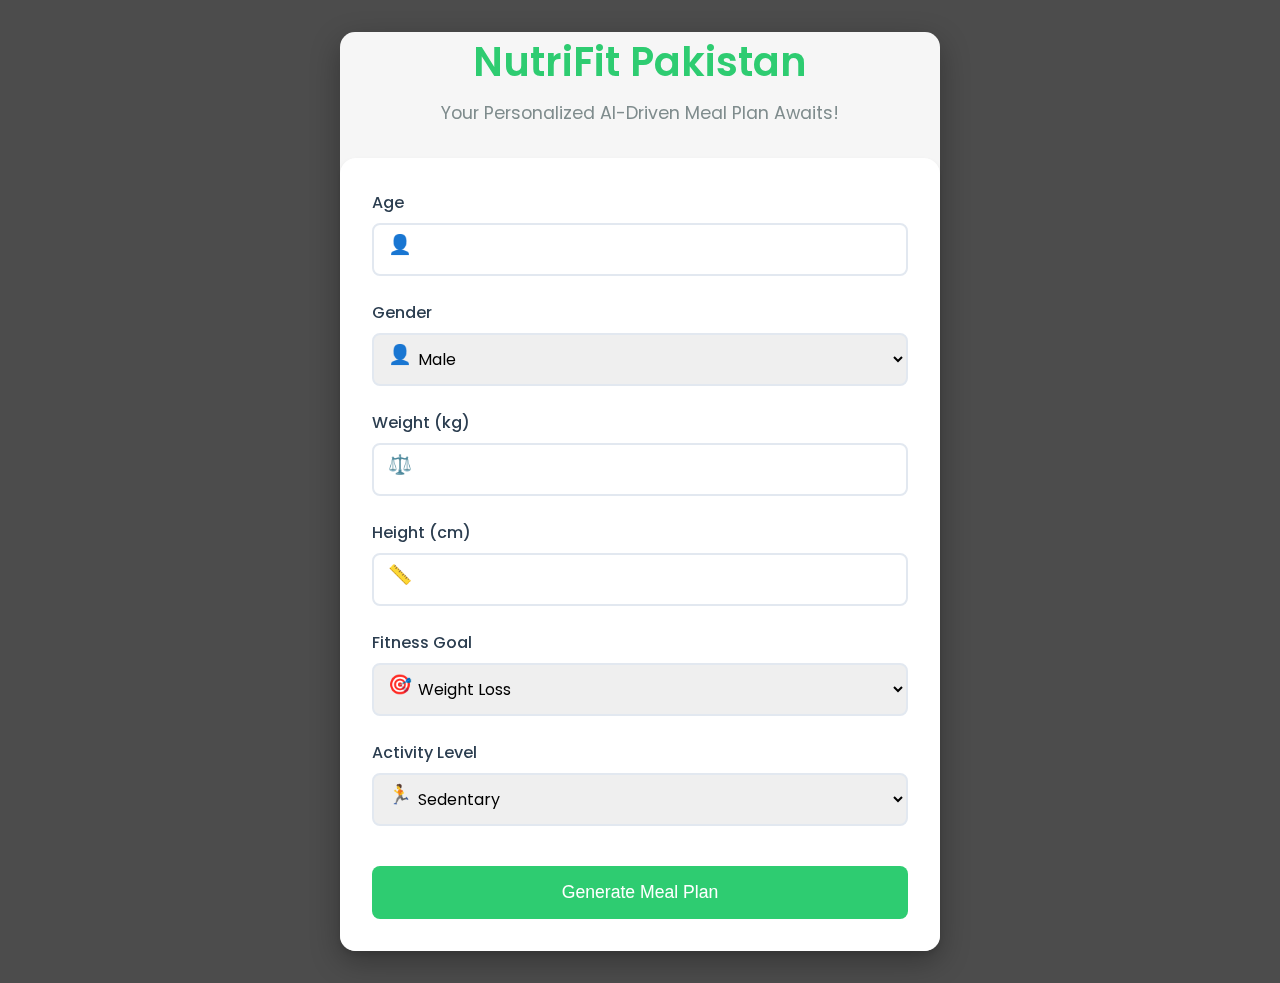
<file: Diet_Plan_Model/templates/index.html>
<!DOCTYPE html>
<html lang="en">
<head>
    <meta charset="UTF-8">
    <meta name="viewport" content="width=device-width, initial-scale=1.0">
    <title>NutriFit Meal Plan Generator</title>
    <link href="https://fonts.googleapis.com/css2?family=Poppins:wght@400;500;600&display=swap" rel="stylesheet">
    <style>
        :root {
            --primary: #2ecc71;
            --primary-dark: #27ae60;
            --secondary: #3498db;
            --text-dark: #2c3e50;
            --text-light: #7f8c8d;
            --background: #f8fafc;
            --card-bg: #ffffff;
        }

        * {
            margin: 0;
            padding: 0;
            box-sizing: border-box;
        }

        body {
            font-family: 'Poppins', sans-serif;
            background: linear-gradient(rgba(0, 0, 0, 0.7), rgba(0, 0, 0, 0.7)), url('https://images.unsplash.com/photo-1490645935967-10de6ba17061') no-repeat center center/cover;
            min-height: 100vh;
            display: flex;
            flex-direction: column;
            align-items: center;
            padding: 2rem 1rem;
        }

        .container {
            max-width: 600px;
            width: 100%;
            margin: auto;
            background: rgba(255, 255, 255, 0.95);
            border-radius: 15px;
            box-shadow: 0 10px 30px rgba(0, 0, 0, 0.3);
            backdrop-filter: blur(10px);
        }

        .header {
            text-align: center;
            margin-bottom: 2rem;
        }

        .logo {
            font-size: 2.5rem;
            font-weight: 600;
            color: var(--primary);
            margin-bottom: 0.5rem;
        }

        .subtitle {
            color: var(--text-light);
            font-size: 1.1rem;
            margin-bottom: 2rem;
        }

        form {
            background: var(--card-bg);
            padding: 2rem;
            border-radius: 16px;
            box-shadow: 0 4px 6px rgba(0, 0, 0, 0.1);
        }

        .input-group {
            margin-bottom: 1.5rem;
            position: relative;
        }

        .input-group::before {
            content: attr(data-icon);
            position: absolute;
            left: 1rem;
            top: 2.5rem;
            font-size: 1.2rem;
        }

        label {
            display: block;
            margin-bottom: 0.5rem;
            color: var(--text-dark);
            font-weight: 500;
        }

        input, select {
            width: 100%;
            padding: 0.75rem 1rem 0.75rem 2.5rem;
            border: 2px solid #e2e8f0;
            border-radius: 8px;
            font-family: 'Poppins', sans-serif;
            font-size: 1rem;
            transition: all 0.3s ease;
        }

        input:focus, select:focus {
            outline: none;
            border-color: var(--primary);
            box-shadow: 0 0 0 3px rgba(46, 204, 113, 0.1);
        }

        button {
            width: 100%;
            padding: 1rem;
            background-color: var(--primary);
            color: white;
            font-size: 1.1rem;
            font-weight: 500;
            border: none;
            border-radius: 8px;
            cursor: pointer;
            transition: all 0.3s ease;
            margin-top: 1rem;
        }

        button:hover {
            background-color: var(--primary-dark);
            transform: translateY(-1px);
        }

        @media (max-width: 640px) {
            .container {
                padding: 1rem;
            }
            
            form {
                padding: 1.5rem;
            }
        }
    </style>
</head>
<body>
    <div class="container">
        <div class="header">
            <div class="logo">NutriFit Pakistan</div>
            <div class="subtitle">Your Personalized AI-Driven Meal Plan Awaits!</div>
        </div>
        
        <form id="dietForm" action="/generate-plan" method="POST">
            <div class="input-group" data-icon="👤">
                <label for="age">Age</label>
                <input type="number" name="age" required>
            </div>

            <div class="input-group" data-icon="👤">
                <label for="gender">Gender</label>
                <select name="gender" required>
                    <option value="0">Male</option>
                    <option value="1">Female</option>
                </select>
            </div>

            <div class="input-group" data-icon="⚖️">
                <label for="weight">Weight (kg)</label>
                <input type="number" name="weight" required>
            </div>

            <div class="input-group" data-icon="📏">
                <label for="height">Height (cm)</label>
                <input type="number" name="height" required>
            </div>

            <div class="input-group" data-icon="🎯">
                <label for="goal">Fitness Goal</label>
                <select name="goal" required>
                    <option value="0">Weight Loss</option>
                    <option value="1">Muscle Gain</option>
                    <option value="2">Maintain</option>
                </select>
            </div>

            <div class="input-group" data-icon="🏃">
                <label for="activity">Activity Level</label>
                <select name="activity" required>
                    <option value="0">Sedentary</option>
                    <option value="1">Light</option>
                    <option value="2">Moderate</option>
                    <option value="3">Active</option>
                    <option value="4">Very Active</option>
                </select>
            </div>

            <button type="submit">Generate Meal Plan</button>
        </form>
    </div>
    <script>
        (function() {
            var form = document.getElementById('dietForm');
            if (!form) return;

            form.addEventListener('submit', function() {
                try {
                    var weightInput = form.querySelector('input[name="weight"]');
                    var heightInput = form.querySelector('input[name="height"]');
                    if (!weightInput || !heightInput) return;

                    var weight = parseFloat(weightInput.value);
                    var height = parseFloat(heightInput.value);
                    if (!weight || !height || height <= 0) return;

                    var bmi = weight / Math.pow(height / 100, 2);
                    var message = '';

                    if (bmi < 18.5) {
                        message = 'Your BMI is low. You may need to increase your weight.';
                    } else if (bmi < 25) {
                        message = 'Your BMI is normal.';
                    } else if (bmi < 30) {
                        message = 'Your BMI is high. Consider improving your diet and activity.';
                    } else {
                        message = 'Your BMI is very high. Strong weight management is recommended.';
                    }

                    if (message) {
                        alert(message);
                    }
                } catch (e) {
                    // Fail silently; do not block form submission
                }
            });
        })();
    </script>
</body>
</html>
</file>
